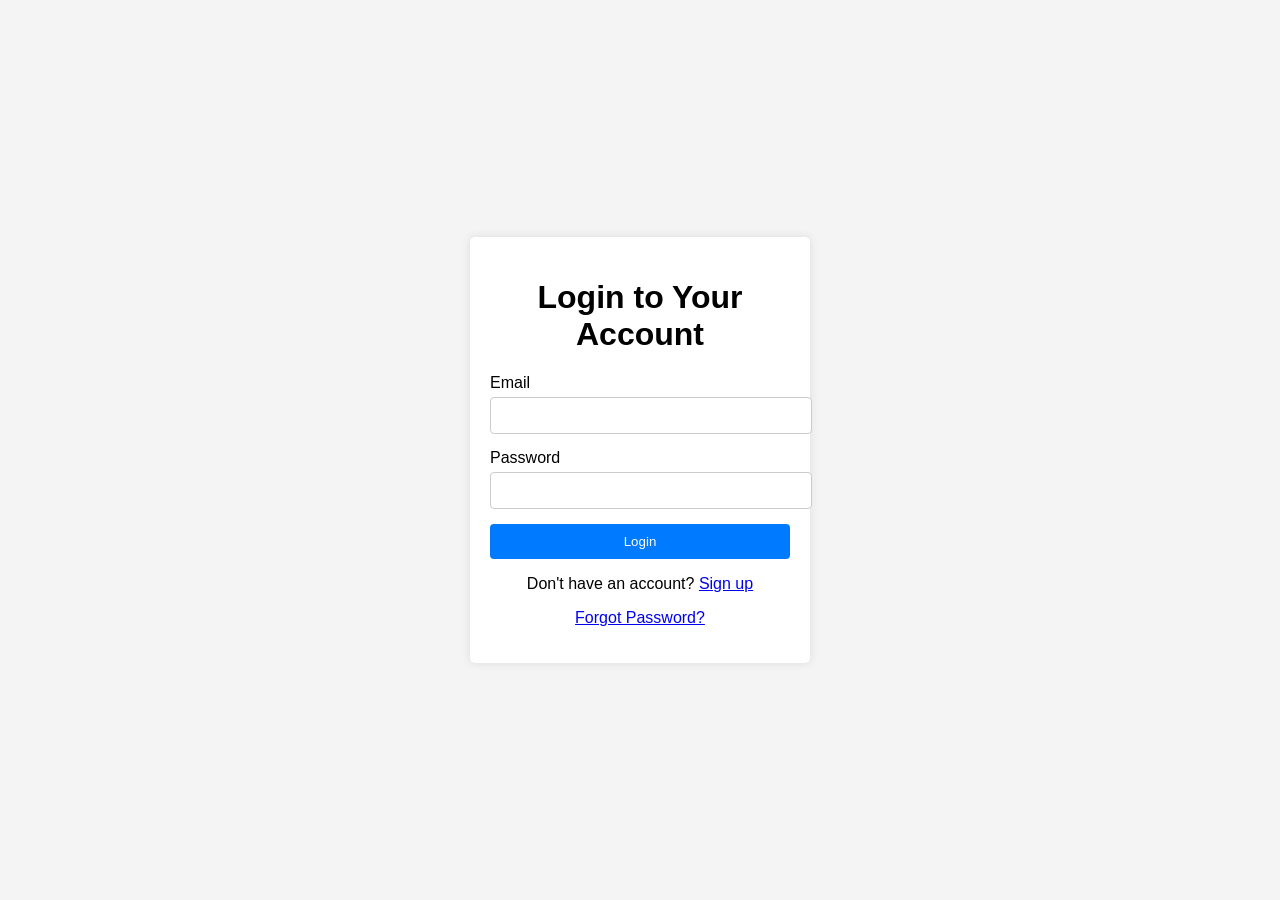
<file: Supabase/Log-in.html>
<!DOCTYPE html>
<html lang="en">

<head>
    <meta charset="UTF-8">
    <meta name="viewport" content="width=device-width, initial-scale=1.0">
    <title>Login Page</title>
    <style>
        body {
            font-family: Arial, sans-serif;
            background-color: #f4f4f4;
            display: flex;
            justify-content: center;
            align-items: center;
            height: 100vh;
            margin: 0;
        }

        .container {
            background: white;
            padding: 20px;
            border-radius: 5px;
            box-shadow: 0 0 10px rgba(0, 0, 0, 0.1);
            width: 300px;
        }

        h1 {
            text-align: center;
        }

        .form-group {
            margin-bottom: 15px;
        }

        label {
            display: block;
            margin-bottom: 5px;
        }

        input {
            width: 100%;
            padding: 10px;
            border: 1px solid #ccc;
            border-radius: 4px;
        }

        .error {
            color: red;
            font-size: 12px;
        }

        button {
            width: 100%;
            padding: 10px;
            background-color: #007bff;
            color: white;
            border: none;
            border-radius: 4px;
            cursor: pointer;
        }

        button:hover {
            background-color: #0056b3;
        }

        p {
            text-align: center;
        }
    </style>
</head>

<body>
    <div class="container">
        <h1>Login to Your Account</h1>
        <form id="loginForm">
            <div class="form-group">
                <label for="email">Email</label>
                <input type="email" id="email" name="email" required>
                <span class="error" id="emailError"></span>
            </div>
            <div class="form-group">
                <label for="password">Password</label>
                <input type="password" id="password" name="password" required>
                <span class="error" id="passwordError"></span>
            </div>
            <button type="submit">Login</button>
        </form>
        <p>Don't have an account? <a href="Sign-up.html">Sign up</a></p>
        <p><a href="#">Forgot Password?</a></p>
    </div>
    <script src="script.js"></script>
</body>

</html>
</file>
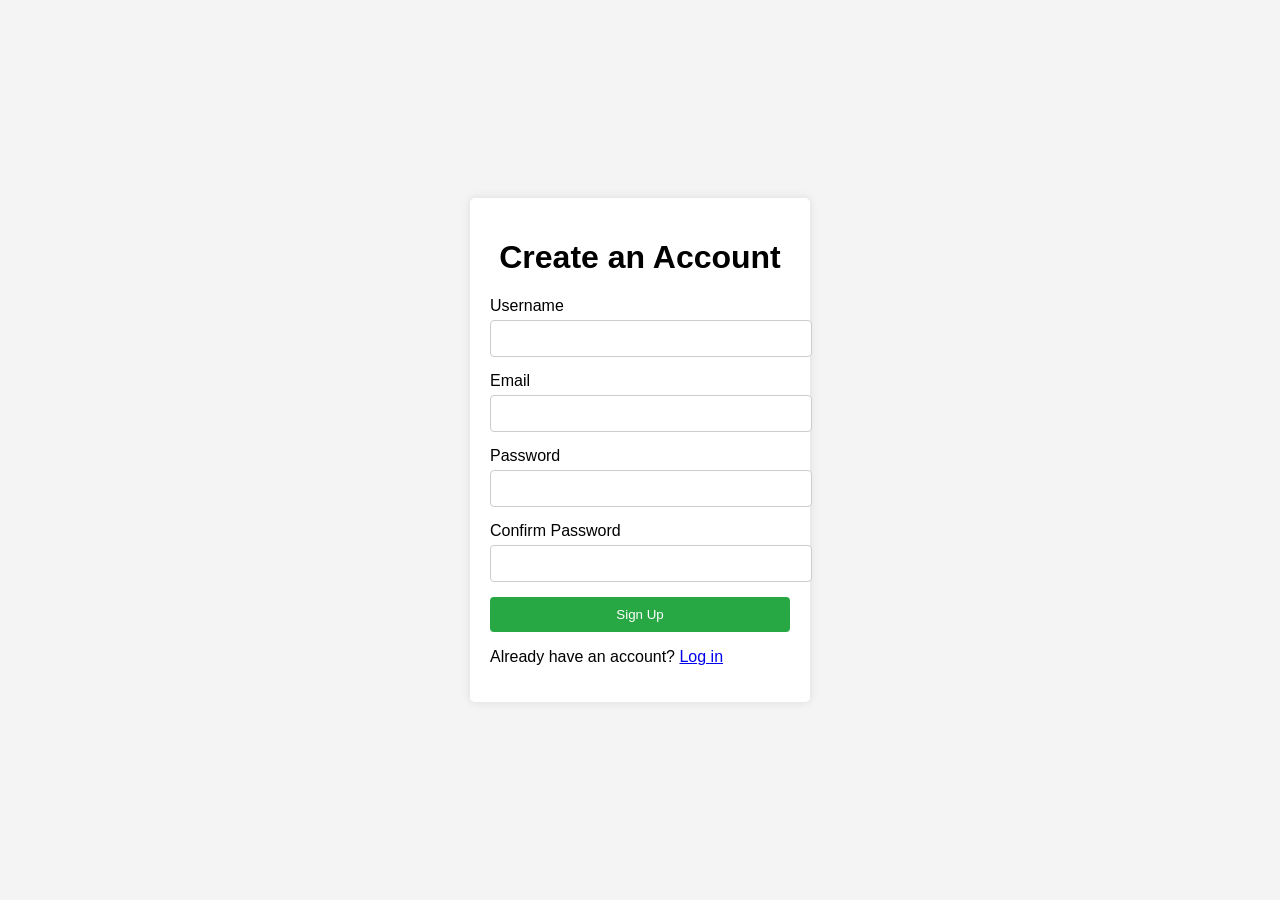
<file: Supabase/Sign-up.html>
<!DOCTYPE html>
<html lang="en">

<head>
    <meta charset="UTF-8">
    <meta name="viewport" content="width=device-width, initial-scale=1.0">
    <title>Sign-Up Page</title>
    <style>
        body {
            font-family: Arial, sans-serif;
            background-color: #f4f4f4;
            display: flex;
            justify-content: center;
            align-items: center;
            height: 100vh;
            margin: 0;
        }

        .container {
            background: white;
            padding: 20px;
            border-radius: 5px;
            box-shadow: 0 0 10px rgba(0, 0, 0, 0.1);
            width: 300px;
        }

        h1 {
            text-align: center;
        }

        .form-group {
            margin-bottom: 15px;
        }

        label {
            display: block;
            margin-bottom: 5px;
        }

        input {
            width: 100%;
            padding: 10px;
            border: 1px solid #ccc;
            border-radius: 4px;
        }

        .error {
            color: red;
            font-size: 12px;
        }

        button {
            width: 100%;
            padding: 10px;
            background-color: #28a745;
            color: white;
            border: none;
            border-radius: 4px;
            cursor: pointer;
        }

        button:hover {
            background-color: #218838;
        }
    </style>
</head>

<body>
    <div class="container">
        <h1>Create an Account</h1>
        <form id="signupForm">
            <div class="form-group">
                <label for="username">Username</label>
                <input type="text" id="username" name="username" required>
                <span class="error" id="usernameError"></span>
            </div>
            <div class="form-group">
                <label for="email">Email</label>
                <input type="email" id="email" name="email" required>
                <span class="error" id="emailError"></span>
            </div>
            <div class="form-group">
                <label for="password">Password</label>
                <input type="password" id="password" name="password" required>
                <span class="error" id="passwordError"></span>
            </div>
            <div class="form-group">
                <label for="confirmPassword">Confirm Password</label>
                <input type="password" id="confirmPassword" name="confirmPassword" required>
                <span class="error" id="confirmPasswordError"></span>
            </div>
            <button type="submit">Sign Up</button>
        </form>
        <p>Already have an account? <a href="Log-in.html">Log in</a></p>
    </div>
    <script src="script.js"></script>
</body>

</html>
</file>
